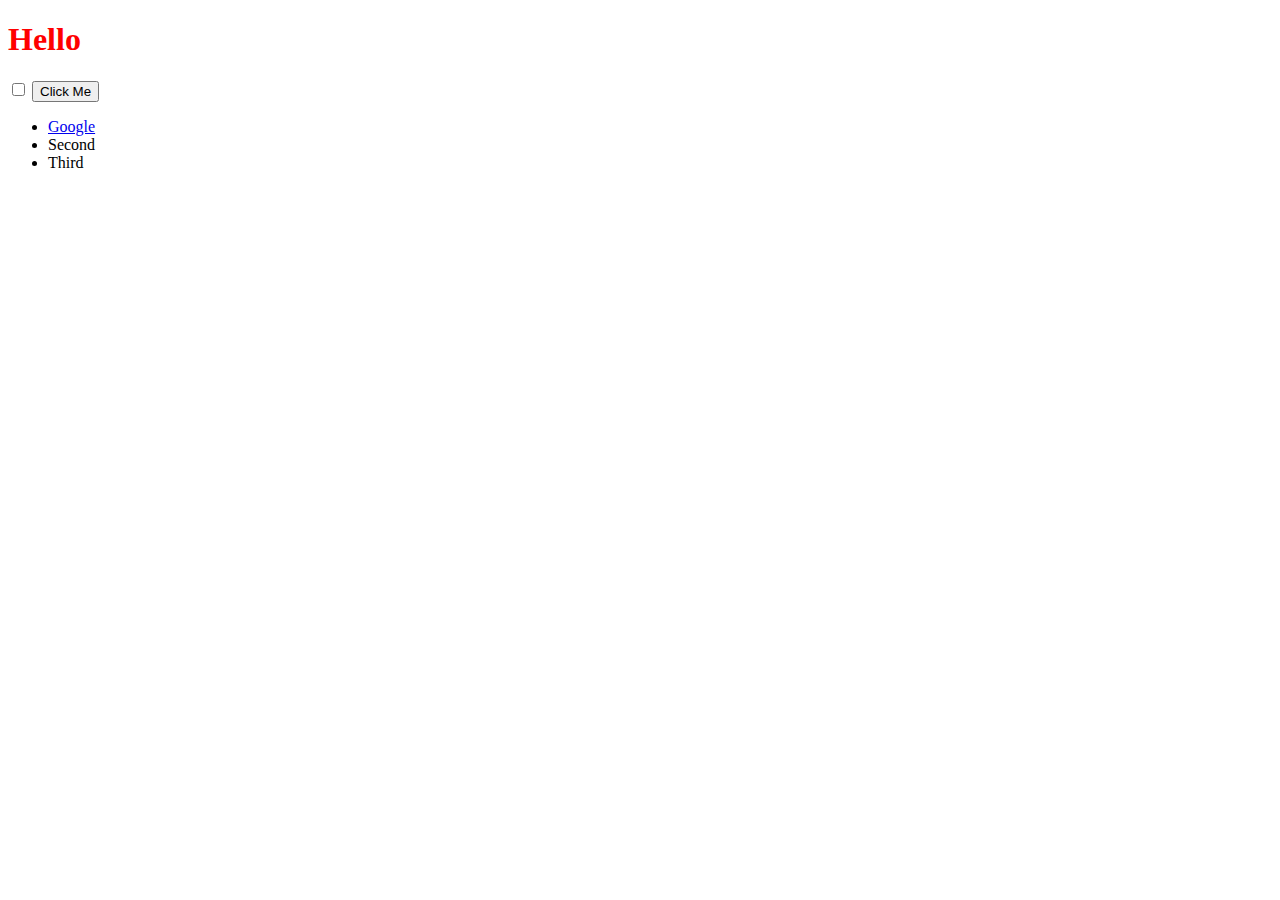
<file: DOM/index.html>
<!DOCTYPE html>
<html lang="en" dir="ltr">
  <head>
    <meta charset="utf-8">
    <title>My Website</title>
    <link rel="stylesheet" href="styles.css">

  </head>
  <body>

    <h1>Hello</h1>

    <input type="checkbox">

    <button style=":active color:red;">Click Me</button>

    <ul>
      <li class="list">
        <a href="https://www.google.com">Google</a>
      </li>
      <li class="list">Second</li>
      <li class="list">Third</li>
    </ul>

  </body>

</html>
</file>
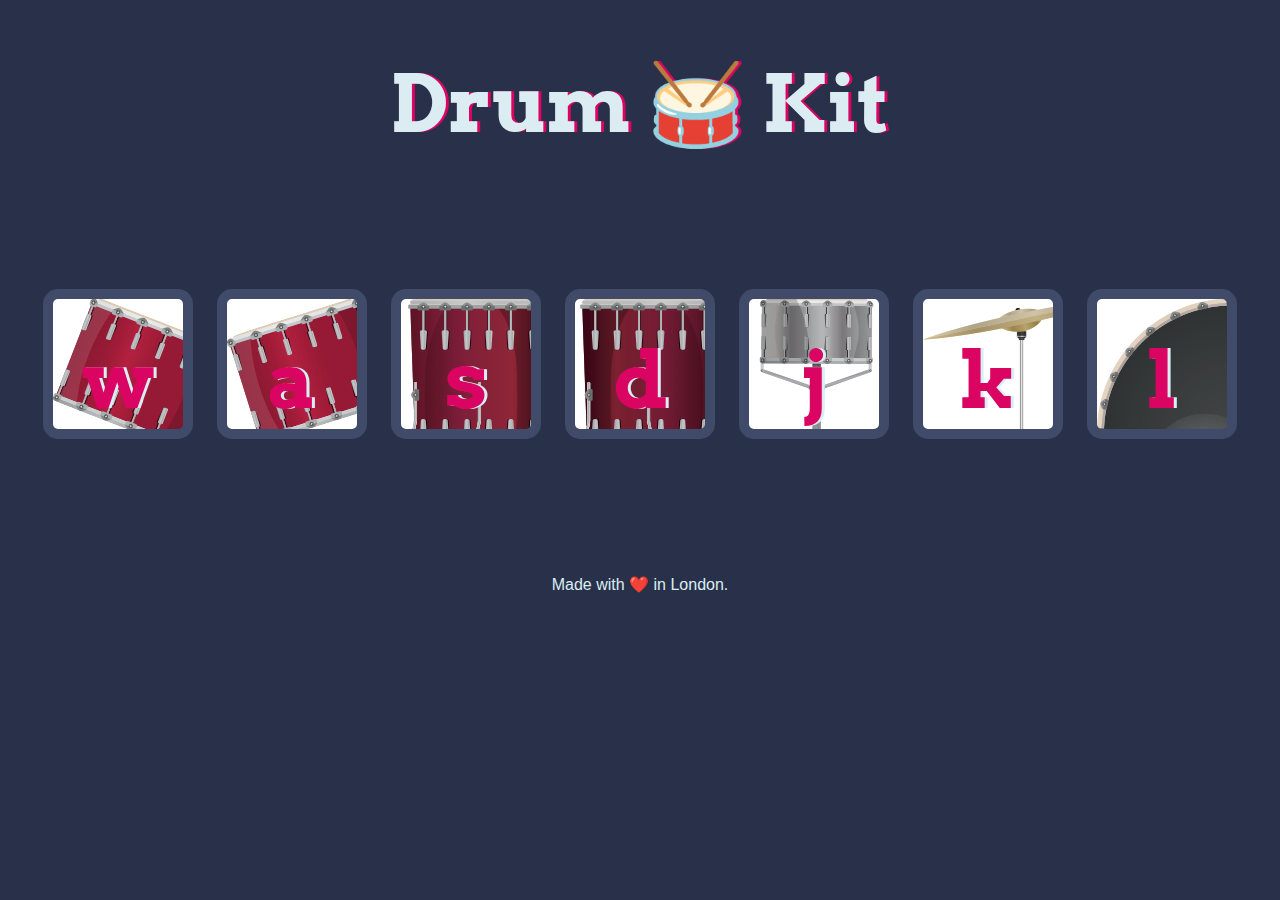
<file: DrumKit/index.html>
<!DOCTYPE html>
<html lang="en" dir="ltr">

<head>
  <meta charset="utf-8">
  <title>Drum Kit</title>
  <link rel="stylesheet" href="styles.css">
  <link href="https://fonts.googleapis.com/css?family=Arvo" rel="stylesheet">
</head>

<body>

  <h1 id="title">Drum 🥁 Kit</h1>
  <div class="set">
    <button class="w drum">w</button>
    <button class="a drum">a</button>
    <button class="s drum">s</button>
    <button class="d drum">d</button>
    <button class="j drum">j</button>
    <button class="k drum">k</button>
    <button class="l drum">l</button>
  </div>


  <footer>
    Made with ❤️ in London.
  </footer>
  <script src="index.js" charset="utf-8"></script>
</body>

</html>
</file>
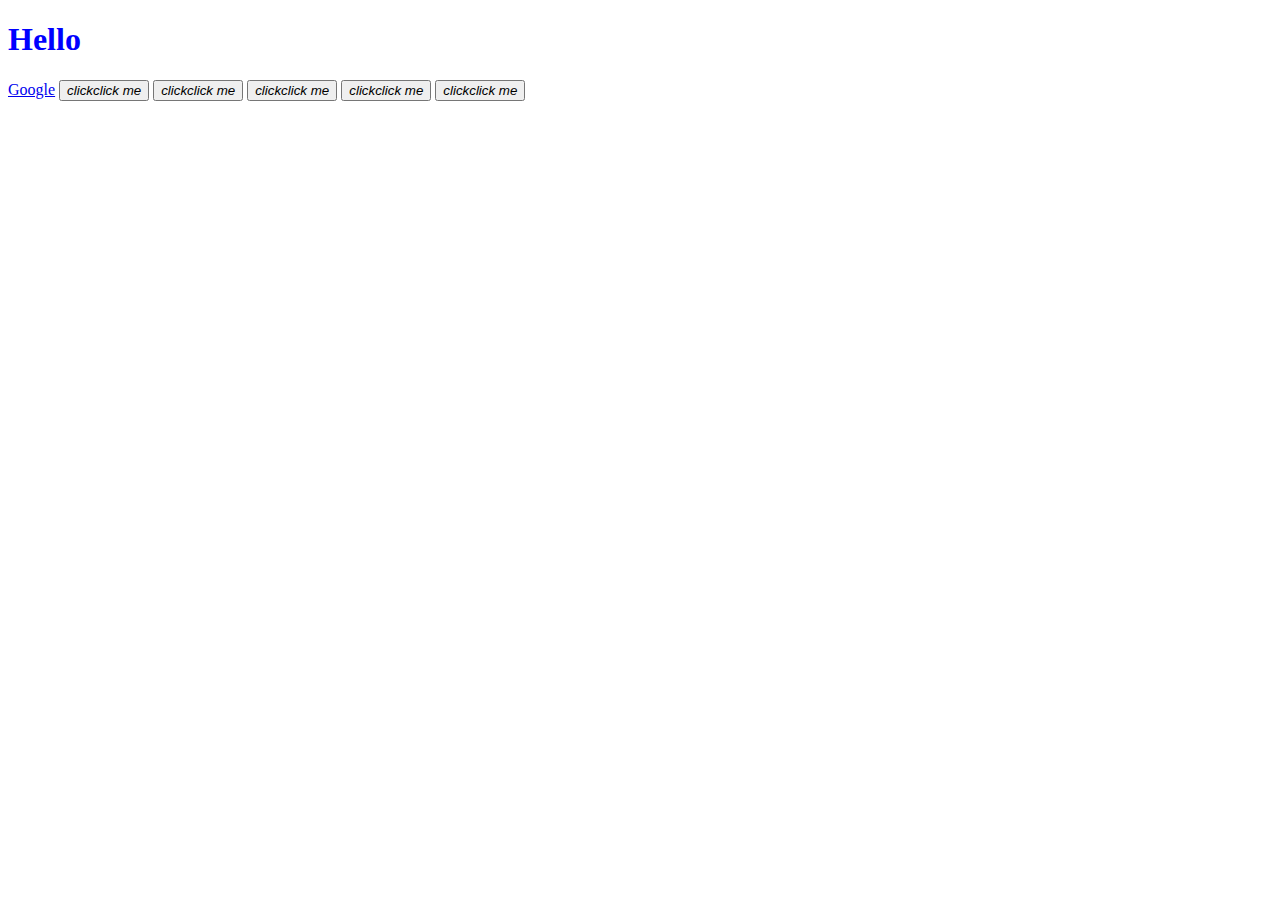
<file: jQuery/index.html>
<!DOCTYPE html>
<html lang="en" dir="ltr">

<head>
  <meta charset="utf-8">
  <title>jQuery</title>
  <link rel="stylesheet" href="styles.css">
</head>

<body>

  <h1>Hello</h1>
  <a href="https://www.google.com">Google</a>
  <button type="button" name="button">Click Me</button>
  <button type="button" name="button">Click Me</button>
  <button type="button" name="button">Click Me</button>
  <button type="button" name="button">Click Me</button>
  <button type="button" name="button">Click Me</button>










  <script src="https://ajax.googleapis.com/ajax/libs/jquery/3.5.1/jquery.min.js"></script>
  <script src="index.js" charset="utf-8"></script>
</body>

</html>
</file>
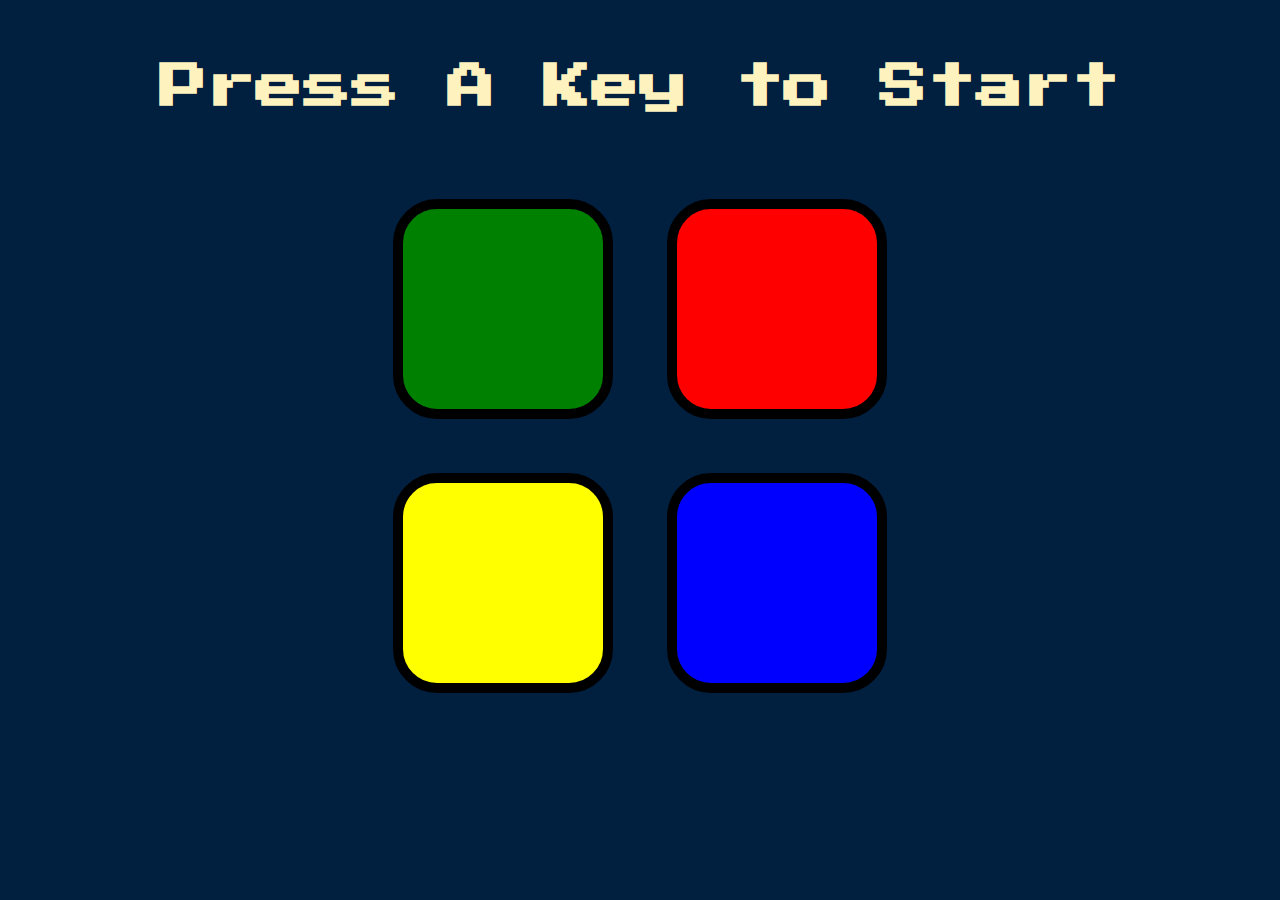
<file: Section15TheSimonGame/index.html>
<!DOCTYPE html>
<html lang="en" dir="ltr">

<head>
  <meta charset="utf-8">
  <title>Simon</title>
  <link rel="stylesheet" href="styles.css">
  <link href="https://fonts.googleapis.com/css?family=Press+Start+2P" rel="stylesheet">
</head>

<body>
  <h1 id="level-title">Press A Key to Start</h1>
  <div class="container">
    <div class="row">

      <div type="button" id="green" class="btn green">

      </div>

      <div type="button" id="red" class="btn red">

      </div>
    </div>

    <div class="row">

      <div type="button" id="yellow" class="btn yellow">

      </div>
      <div type="button" id="blue" class="btn blue">

      </div>

    </div>

  </div>




  <script src="https://ajax.googleapis.com/ajax/libs/jquery/3.5.1/jquery.min.js"></script>
  <script src="game.js" charset="utf-8"></script>
</body>

</html>
</file>
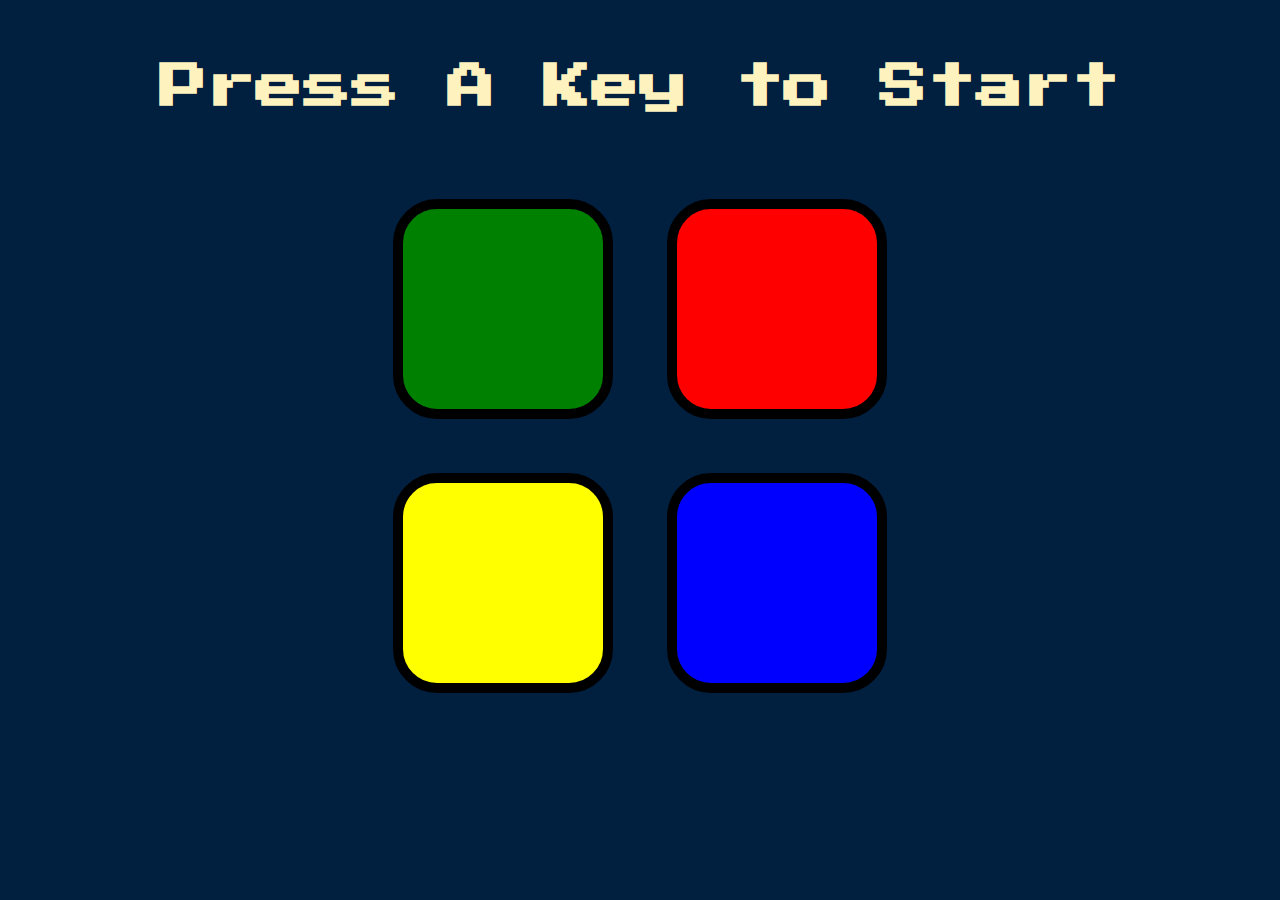
<file: Section15TheSimonGameFinal/index.html>
<!DOCTYPE html>
<html lang="en" dir="ltr">

<head>
  <meta charset="utf-8">
  <title>Simon</title>
  <link rel="stylesheet" href="styles.css">
  <link href="https://fonts.googleapis.com/css?family=Press+Start+2P" rel="stylesheet">
</head>

<body>
  <h1 id="level-title">Press A Key to Start</h1>
  <div class="container">
    <div lass="row">

      <div type="button" id="green" class="btn green">

      </div>

      <div type="button" id="red" class="btn red">

      </div>
    </div>

    <div class="row">

      <div type="button" id="yellow" class="btn yellow">

      </div>
      <div type="button" id="blue" class="btn blue">

      </div>

    </div>

  </div>

  <script src="https://ajax.googleapis.com/ajax/libs/jquery/3.3.1/jquery.min.js"></script>
  <script src="game.js" charset="utf-8"></script>

</body>

</html>
</file>
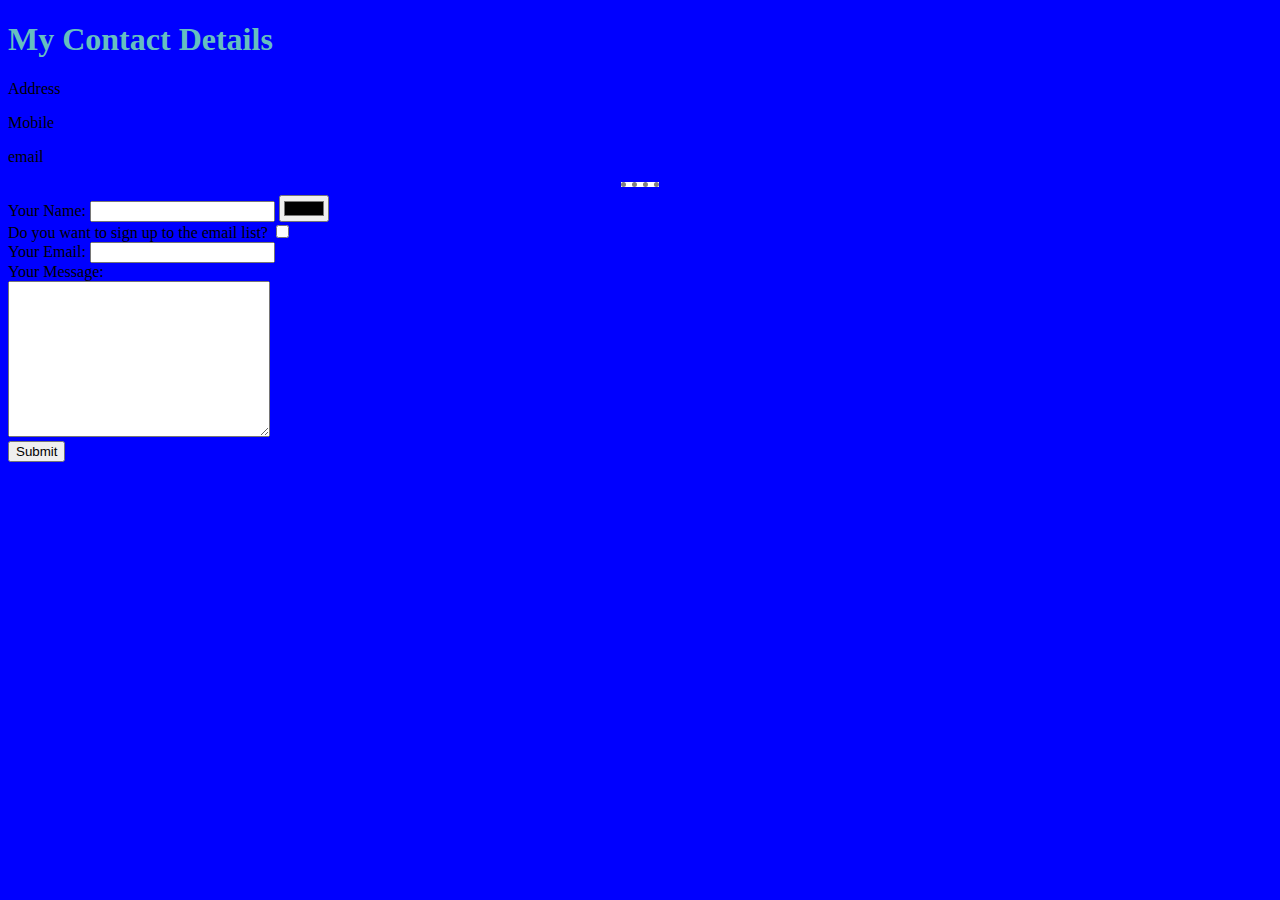
<file: HTML - Personal Site/contact.html>
<!DOCTYPE html>
<html lang="en" dir="ltr">
  <head>
    <meta charset="utf-8">
    <title>My Contact</title>
    <link rel="stylesheet" href="css/styles.css">
  </head>
  <body>
    <h1>My Contact Details</h1>
    <p>Address</p>
    <p>Mobile</p>
    <p>email</p>
<hr>
<form action="mailto:samuelcsng@gmail.com" method="post" enctype="text/plain">
  <label>Your Name:</label>
  <input type="text" name="yourName" value="">
  <input type="color" name="" value=""><br>
  <labe>Do you want to sign up to the email list?</labe>
  <input type="checkbox" name="" id=""><br>
  <label>Your Email:</label>
  <input type="email" name="yourEmail" value=""><br>
  <label>Your Message:</label><br>
  <textarea name="yourMessage" rows="10" cols="30"></textarea><br>
  <input type="submit" name="">
</form>

  </body>
</html>
</file>
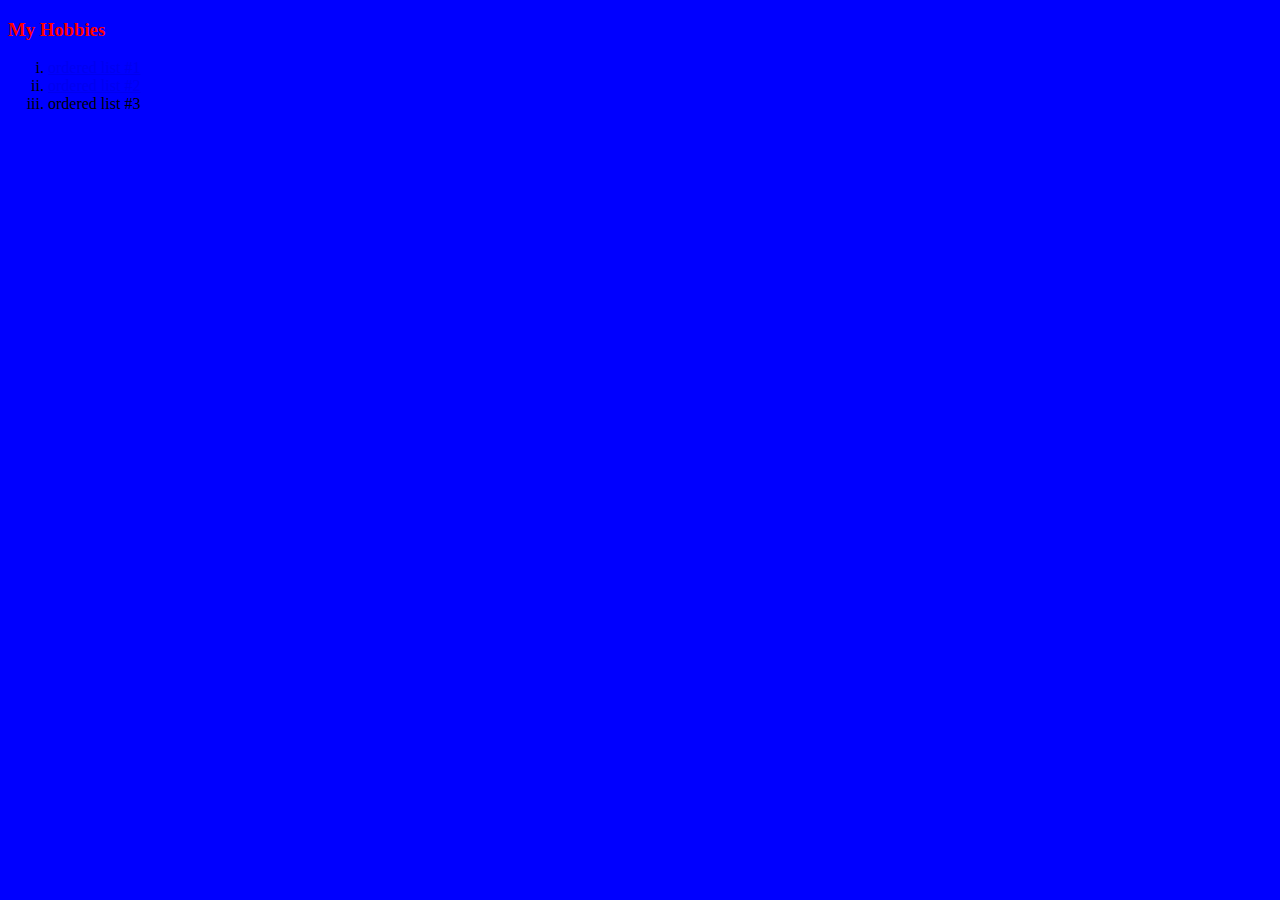
<file: HTML - Personal Site/hobbies.html>
<!DOCTYPE html>
<html lang="en" dir="ltr">
  <head>
    <meta charset="utf-8">
    <title>My Hobbies</title>
    <link rel="stylesheet" href="css/styles.css">
  </head>
  <body>
    <h3>My Hobbies</h3>
    <ol type="i">
      <li><a href="https://en.wikipedia.org/wiki/Audrey_Hepburn">ordered list #1</a></li>
      <li><a href="https://www.britannica.com/biography/Audrey-Hepburn">ordered list #2</a></li>
      <li>ordered list #3</li>
    </ol>
  </body>
</html>
</file>
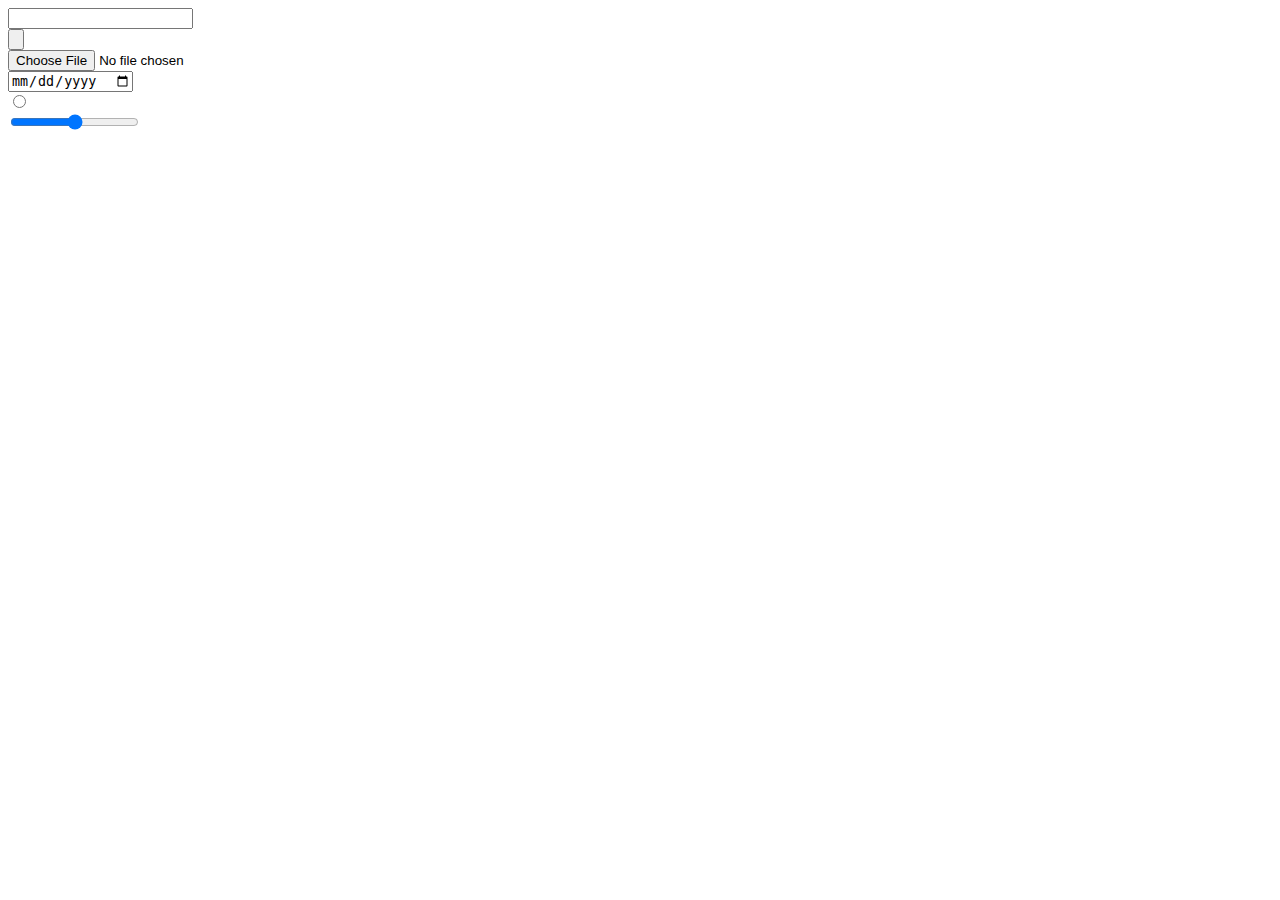
<file: HTML - Personal Site/inputs.html>
<!DOCTYPE html>
<html lang="en" dir="ltr">
  <head>
    <meta charset="utf-8">
    <title>HTML Inputs</title>
  </head>
  <body>
    <form class="" action="index.html" method="post">
      <input type="text" name="" value=""><br>
      <input type="submit" name="" value=""><br>
      <input type="file" name="" value=""><br>
      <input type="date" name="" value=""><br>
      <input type="radio" name="" value=""><br>
      <input type="range" name="" value="">  
    </form>

  </body>
</html>
</file>
<file: DOM/styles.css>
h1 {
  color: red;
}

.huge {
  font-size: 10rem;
}
</file>
<file: DrumKit/styles.css>
body {
  text-align: center;
  background-color: #283149;
}

h1 {
  font-size: 5rem;
  color: #DBEDF3;
  font-family: "Arvo", cursive;
  text-shadow: 3px 0 #DA0463;

}

footer {
  color: #DBEDF3;
  font-family: sans-serif;
}

.w {
background-image: url("images/tom1.png");
}

.a {
background-image: url("images/tom2.png");
}

.s {
background-image: url("images/tom3.png");
}

.d {
background-image: url("images/tom4.png");
}

.j {
background-image: url("images/snare.png");
}

.k {
background-image: url("images/crash.png");
}

.l {
background-image: url("images/kick.png");
}

.set {
  margin: 10% auto;
}

.game-over {
  background-color: red;
  opacity: 0.8;
}

.pressed {
  box-shadow: 0 3px 4px 0 #DBEDF3;
  opacity: 0.5;
}

.red {
  color: red;
}

.drum {
  outline: none;
  border: 10px solid #404B69;
  font-size: 5rem;
  font-family: 'Arvo', cursive;
  line-height: 2;
  font-weight: 900;
  color: #DA0463;
  text-shadow: 3px 0 #DBEDF3;
  border-radius: 15px;
  display: inline-block;
  width: 150px;
  height: 150px;
  text-align: center;
  margin: 10px;
  background-color: white;
}
</file>
<file: jQuery/styles.css>
/* body{background-color: red;} */
.big-letter {
  font-size: 10rem;
}
</file>
<file: Section15TheSimonGame/styles.css>
body {
  text-align: center;
  background-color: #011F3F;
}

#level-title {
  font-family: 'Press Start 2P', cursive;
  font-size: 3rem;
  margin:  5%;
  color: #FEF2BF;
}

.container {
  display: block;
  width: 50%;
  margin: auto;

}

.btn {
  margin: 25px;
  display: inline-block;
  height: 200px;
  width: 200px;
  border: 10px solid black;
  border-radius: 20%;
}

.game-over {
  background-color: red;
  opacity: 0.8;
}

.red {
  background-color: red;
}

.green {
  background-color: green;
}

.blue {
  background-color: blue;
}

.yellow {
  background-color: yellow;
}

.pressed {
  box-shadow: 0 0 20px white;
  background-color: grey;
}
</file>
<file: Section15TheSimonGameFinal/styles.css>
body {
  text-align: center;
  background-color: #011F3F;
}

#level-title {
  font-family: 'Press Start 2P', cursive;
  font-size: 3rem;
  margin:  5%;
  color: #FEF2BF;
}

.container {
  display: block;
  width: 50%;
  margin: auto;

}

.btn {
  margin: 25px;
  display: inline-block;
  height: 200px;
  width: 200px;
  border: 10px solid black;
  border-radius: 20%;
}

.game-over {
  background-color: red;
  opacity: 0.8;
}

.red {
  background-color: red;
}

.green {
  background-color: green;
}

.blue {
  background-color: blue;
}

.yellow {
  background-color: yellow;
}

.pressed {
  box-shadow: 0 0 20px white;
  background-color: grey;
}
</file>
<file: HTML - Personal Site/css/styles.css>
body {
  background-color: blue;
}

hr{
  background-color: white;
  border-style: none;
  border-top-style: dotted;
  width: 3%;
  border-width: 5px;
  border-color: grey;
}

h1{
  color: #66bfbf;
}

h3{
  color: red;
}
</file>
